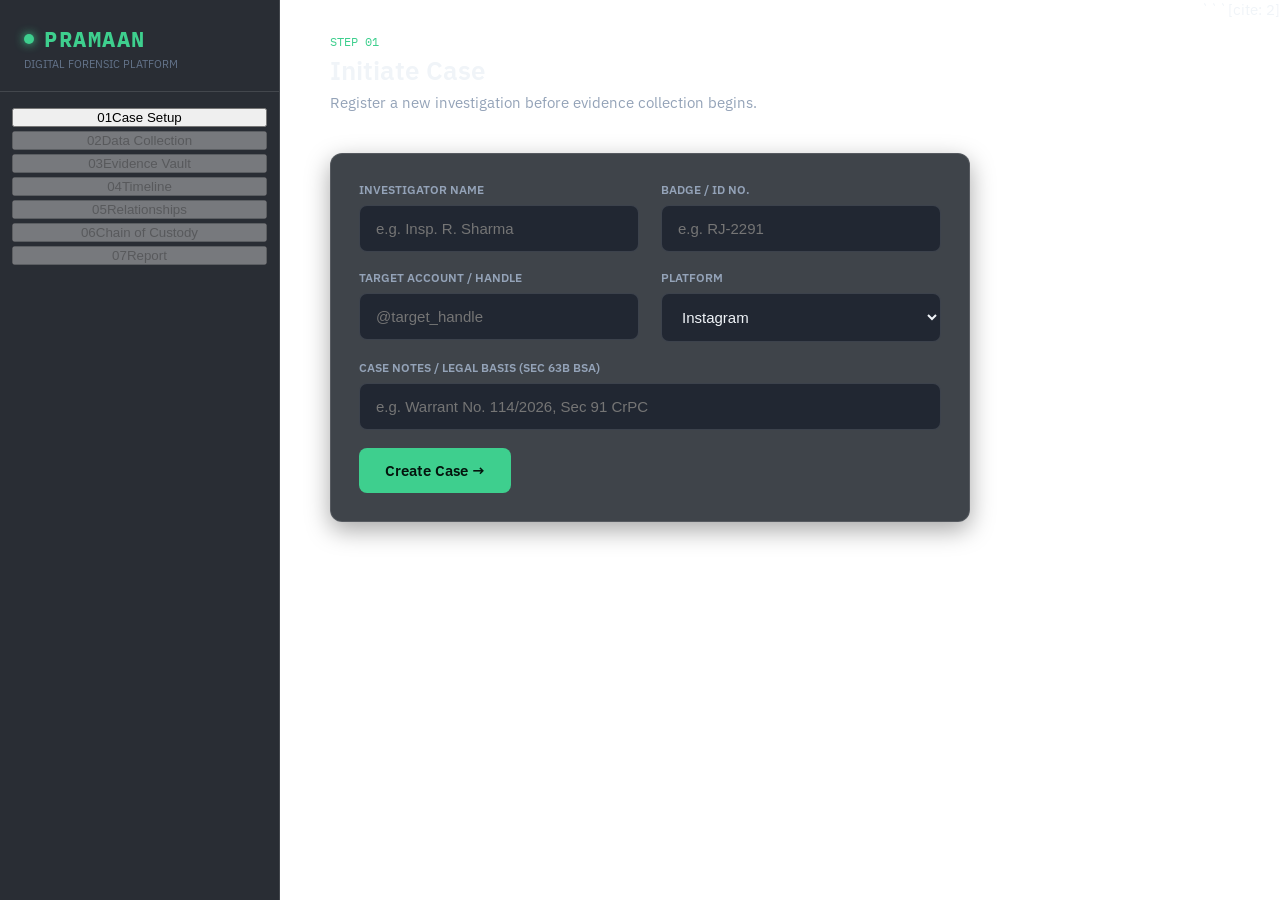
<file: pramaan_prototype.html>
<!DOCTYPE html>
<html lang="en">
<head>
  <meta charset="UTF-8">
  <meta name="viewport" content="width=device-width, initial-scale=1.0">
  <title>PRAMAAN — Digital Forensic Evidence Platform</title>
  <link rel="preconnect" href="https://fonts.googleapis.com">
  <link href="https://fonts.googleapis.com/css2?family=IBM+Plex+Mono:wght@400;500;600;700&family=IBM+Plex+Sans:wght@400;500;600;700&display=swap" rel="stylesheet">
  <!-- Link to External CSS -->
  <link rel="stylesheet" href="style.css">
</head>
<body>

<div class="sidebar">
  <div class="brand">
    <div class="mark"><span class="dot"></span>PRAMAAN</div>
    <div class="sub">Digital Forensic Platform</div>
  </div>
  <div class="nav">
    <button data-tab="setup" class="active"><span class="num">01</span>Case Setup</button>
    <button data-tab="collect" disabled><span class="num">02</span>Data Collection</button>
    <button data-tab="vault" disabled><span class="num">03</span>Evidence Vault</button>
    <button data-tab="timeline" disabled><span class="num">04</span>Timeline</button>
    <button data-tab="graph" disabled><span class="num">05</span>Relationships</button>
    <button data-tab="custody" disabled><span class="num">06</span>Chain of Custody</button>
    <button data-tab="report" disabled><span class="num">07</span>Report</button>
  </div>
  <div class="case-chip" id="caseChip" style="display:none;">
    <div class="lbl">Active Case</div>
    <div class="val" id="caseChipVal">—</div>
  </div>
</div>

<main>
  <!-- Step 01: Setup -->
  <section id="tab-setup">
    <div class="page-head">
      <div>
        <div class="eyebrow">Step 01</div>
        <h1>Initiate Case</h1>
        <p>Register a new investigation before evidence collection begins.</p>
      </div>
    </div>
    <div class="card" style="max-width:640px;">
      <div class="grid2">
        <div>
          <label>Investigator Name</label>
          <input id="inInvestigator" placeholder="e.g. Insp. R. Sharma">
        </div>
        <div>
          <label>Badge / ID No.</label>
          <input id="inBadge" placeholder="e.g. RJ-2291">
        </div>
      </div>
      <div class="grid2">
        <div>
          <label>Target Account / Handle</label>
          <input id="inHandle" placeholder="@target_handle">
        </div>
        <div>
          <label>Platform</label>
          <select id="inPlatform">
            <option>Instagram</option>
            <option>X (Twitter)</option>
            <option>Facebook</option>
            <option>Telegram</option>
            <option>Web URL</option>
          </select>
        </div>
      </div>
      <label>Case Notes / Legal Basis (Sec 63B BSA)</label>
      <input id="inNotes" placeholder="e.g. Warrant No. 114/2026, Sec 91 CrPC">
      <button class="btn" id="btnInitCase">Create Case →</button>
    </div>
  </section>

  <!-- Step 02: Collect -->
  <section id="tab-collect" style="display:none;">
    <div class="page-head">
      <div>
        <div class="eyebrow">Step 02</div>
        <h1>Data Collection Engine</h1>
        <p>Captures live web endpoints via headless Playwright, extracts metadata, and records SHA-256 hashes.</p>
      </div>
      <button class="btn" id="btnCollect">Run Live Collection ⤓</button>
    </div>
    <div class="card">
      <div id="collectLog" class="empty">
        <div class="icon">◎</div>
        Click <b>Run Live Collection</b> to trigger Playwright scraping and binary preservation on the backend.
      </div>
    </div>
  </section>

  <!-- Step 03: Vault -->
  <section id="tab-vault" style="display:none;">
    <div class="page-head">
      <div>
        <div class="eyebrow">Step 03</div>
        <h1>Evidence Vault</h1>
        <p>Cryptographic hashes computed upon ingestion. Run verification to audit against on-disk files.</p>
      </div>
      <button class="btn secondary" id="btnVerifyAll">Run Full Integrity Audit</button>
    </div>
    <div class="stat-row" id="vaultStats"></div>
    <div class="card" style="padding:0;">
      <div class="ev-row head">
        <div>Type</div><div>Extracted Content</div><div>SHA-256 Checksum</div><div>Timestamp</div><div>Status</div>
      </div>
      <div id="evList"></div>
    </div>
  </section>

  <!-- Step 04: Timeline -->
  <section id="tab-timeline" style="display:none;">
    <div class="page-head">
      <div>
        <div class="eyebrow">Step 04</div>
        <h1>Chronological Timeline</h1>
        <p>Reconstructed chronological sequence of collected artifacts and events.</p>
      </div>
    </div>
    <div class="card"><div class="tline" id="timelineList"></div></div>
  </section>

  <!-- Step 05: Graph -->
  <section id="tab-graph" style="display:none;">
    <div class="page-head">
      <div>
        <div class="eyebrow">Step 05</div>
        <h1>Relationship & Face Analysis</h1>
        <p>Interactive graph linking connected accounts with face similarity flags.</p>
      </div>
    </div>
    <div class="card">
      <canvas id="graphCanvas" width="1080" height="440"></canvas>
      <div class="legend">
        <span><i style="background:var(--amber);"></i>Target account</span>
        <span><i style="background:var(--seal);"></i>Verified profile</span>
        <span><i style="background:var(--alert);"></i>Flagged identity match</span>
      </div>
    </div>
  </section>

  <!-- Step 06: Custody -->
  <section id="tab-custody" style="display:none;">
    <div class="page-head">
      <div>
        <div class="eyebrow">Step 06</div>
        <h1>Chain of Custody</h1>
        <p>Immutable audit trail where every record incorporates the previous entry's cryptographic hash.</p>
      </div>
    </div>
    <div class="card" style="padding:0;">
      <div class="log-row head"><div>Timestamp</div><div>Actor</div><div>Action & Detail</div><div>Entry Hash</div></div>
      <div id="custodyList"></div>
    </div>
  </section>

  <!-- Step 07: Report -->
  <section id="tab-report" style="display:none;">
    <div class="page-head">
      <div>
        <div class="eyebrow">Step 07</div>
        <h1>Forensic PDF Report</h1>
        <p>Compiles court-admissible forensic packages with Section 63B compliance certification.</p>
      </div>
    </div>
    <div class="card" style="max-width:560px;">
      <p style="color:var(--ink-dim);font-size:13px;line-height:1.6;">Generates a standardized PDF summarizing registered evidence hashes, full chain-of-custody logs, and investigator declarations.</p>
      <div class="badge-stamp" id="reportStamp" style="margin-bottom:16px;">◎ Backend Ready</div>
      <br>
      <button class="btn amber" id="btnReport">Download Forensic PDF ⇩</button>
    </div>
  </section>
</main>

<div class="toast" id="toast"></div>

<!-- Link to External JavaScript -->
<script src="app.js"></script>
</body>
</html>
```[cite: 2]
</file>
<file: style.css>
:root {
  --bg: #0C1017;
  --panel: rgba(21, 27, 35, 0.82);
  --panel-2: rgba(30, 37, 48, 0.88);
  --line: rgba(255, 255, 255, 0.12);
  --ink: #F0F4F8;
  --ink-dim: #94A3B8;
  --ink-faint: #64748B;
  --seal: #3ECF8E;
  --seal-dim: rgba(62, 207, 142, 0.15);
  --amber: #EAB308;
  --mono: 'IBM Plex Mono', monospace;
  --sans: 'IBM Plex Sans', -apple-system, BlinkMacSystemFont, sans-serif;
}

* {
  box-sizing: border-box;
  margin: 0;
  padding: 0;
}

html, body {
  width: 100vw;
  height: 100vh;
  background: transparent !important;
  color: var(--ink);
  font-family: var(--sans);
  font-size: 15px;
  display: flex;
  overflow: hidden;
  position: relative;
}

/* Background Slideshow Layer */
#bg-slideshow {
  position: fixed !important;
  top: 0 !important;
  left: 0 !important;
  width: 100vw !important;
  height: 100vh !important;
  z-index: -2 !important;
  background-size: cover !important;
  background-position: center !important;
  background-repeat: no-repeat !important;
  transition: background-image 0.8s ease-in-out !important;
}

/* Dark Vignette Overlay */
.bg-overlay {
  position: fixed !important;
  top: 0 !important;
  left: 0 !important;
  width: 100vw !important;
  height: 100vh !important;
  background: radial-gradient(circle at center, rgba(10, 14, 20, 0.72) 0%, rgba(8, 11, 16, 0.92) 100%) !important;
  backdrop-filter: blur(3px) !important;
  z-index: -1 !important;
  pointer-events: none !important;
}

/* Sidebar with Frosted Glass */
.sidebar {
  position: relative;
  z-index: 2;
  width: 280px;
  height: 100vh;
  flex-shrink: 0;
  background: rgba(18, 23, 31, 0.90) !important;
  backdrop-filter: blur(14px) !important;
  border-right: 1px solid var(--line);
  display: flex;
  flex-direction: column;
  padding: 24px 0 16px;
}

.brand {
  padding: 0 24px 20px;
  border-bottom: 1px solid var(--line);
  margin-bottom: 16px;
}

.brand .mark {
  font-family: var(--mono);
  font-weight: 700;
  font-size: 22px;
  letter-spacing: 1.5px;
  color: var(--seal);
  display: flex;
  align-items: center;
  gap: 10px;
}

.brand .dot {
  width: 10px;
  height: 10px;
  border-radius: 50%;
  background: var(--seal);
  box-shadow: 0 0 10px var(--seal);
}

.brand .sub {
  font-size: 11px;
  color: var(--ink-faint);
  margin-top: 4px;
  text-transform: uppercase;
}

.nav {
  display: flex;
  flex-direction: column;
  gap: 4px;
  padding: 0 12px;
}

.nav .step-badge {
  pointer-events: none;
  user-select: none;
  padding: 12px 14px;
  border-radius: 8px;
  font-size: 14px;
  color: var(--ink-dim);
  display: flex;
  align-items: center;
  gap: 12px;
  transition: all 0.25s ease-in-out;
}

.nav .step-badge .num {
  font-family: var(--mono);
  font-size: 12px;
  color: var(--ink-faint);
  width: 18px;
}

/* Active Glowing Step */
.nav .step-badge.active {
  background: rgba(62, 207, 142, 0.18);
  color: var(--seal);
  font-weight: 700;
  border-left: 4px solid var(--seal);
  box-shadow: 0 0 16px rgba(62, 207, 142, 0.35), inset 0 0 10px rgba(62, 207, 142, 0.1);
  text-shadow: 0 0 8px rgba(62, 207, 142, 0.6);
  transform: translateX(3px);
}

.nav .step-badge.active .num {
  color: var(--seal);
  font-weight: 700;
}

.case-chip {
  margin-top: auto;
  padding: 16px 22px;
  border-top: 1px solid var(--line);
  background: rgba(0, 0, 0, 0.35);
}

.case-chip .lbl {
  font-size: 11px;
  color: var(--ink-faint);
  text-transform: uppercase;
}

.case-chip .val {
  font-family: var(--mono);
  font-size: 15px;
  color: var(--amber);
  margin-top: 4px;
  font-weight: 600;
}

/* 100% Full-Screen Main Section */
main {
  position: relative;
  z-index: 2;
  flex: 1 1 0%;
  width: calc(100vw - 280px);
  max-width: none;
  height: 100vh;
  padding: 34px 50px;
  overflow-y: auto;
  background: transparent !important;
}

main > section {
  width: 100%;
}

.page-head {
  display: flex;
  justify-content: space-between;
  align-items: flex-end;
  margin-bottom: 24px;
  border-bottom: 1px solid var(--line);
  padding-bottom: 16px;
  width: 100%;
}

.page-head h1 {
  font-size: 26px;
  font-weight: 600;
  margin-bottom: 6px;
}

.page-head p {
  color: var(--ink-dim);
  font-size: 14.5px;
}

.eyebrow {
  font-family: var(--mono);
  font-size: 12px;
  color: var(--seal);
  text-transform: uppercase;
  margin-bottom: 4px;
}

/* Glassmorphism Cards */
.card {
  width: 100%;
  max-width: none;
  background: var(--panel) !important;
  backdrop-filter: blur(12px) !important;
  -webkit-backdrop-filter: blur(12px) !important;
  border: 1px solid var(--line);
  border-radius: 12px;
  padding: 28px;
  margin-bottom: 22px;
  box-shadow: 0 8px 24px rgba(0, 0, 0, 0.35);
}

.grid2 {
  display: grid;
  grid-template-columns: 1fr 1fr;
  gap: 22px;
  width: 100%;
}

label {
  display: block;
  font-size: 12px;
  color: var(--ink-dim);
  margin-bottom: 8px;
  text-transform: uppercase;
  font-weight: 600;
}

input, select {
  width: 100%;
  background: var(--panel-2);
  border: 1px solid var(--line);
  color: var(--ink);
  padding: 14px 16px;
  border-radius: 8px;
  font-size: 15px;
  margin-bottom: 18px;
  transition: border-color 0.15s;
}

input:focus, select:focus {
  outline: none;
  border-color: var(--seal);
}

.btn {
  all: unset;
  cursor: pointer;
  background: var(--seal);
  color: #04140D;
  font-weight: 600;
  font-size: 14.5px;
  padding: 13px 26px;
  border-radius: 8px;
  display: inline-flex;
  align-items: center;
  gap: 10px;
  transition: all 0.15s ease;
}

.btn:hover {
  filter: brightness(1.1);
  transform: translateY(-1px);
}

.btn.secondary {
  background: var(--panel-2);
  color: var(--ink);
  border: 1px solid var(--line);
}

.btn.amber {
  background: var(--amber);
  color: #1A1202;
}

/* Stat Banner */
.stat-row {
  display: grid;
  grid-template-columns: repeat(4, 1fr);
  gap: 20px;
  margin-bottom: 24px;
  width: 100%;
}

.stat {
  background: var(--panel);
  backdrop-filter: blur(10px);
  border: 1px solid var(--line);
  border-radius: 12px;
  padding: 20px 24px;
}

.stat .n {
  font-family: var(--mono);
  font-size: 32px;
  color: var(--seal);
  font-weight: 700;
}

.stat .l {
  font-size: 13px;
  color: var(--ink-dim);
  margin-top: 4px;
}

/* Vault Evidence Grid */
.ev-row {
  display: grid;
  grid-template-columns: 130px 1fr 260px 180px 110px;
  gap: 20px;
  align-items: center;
  padding: 16px 24px;
  border-bottom: 1px solid var(--line);
  font-size: 14.5px;
  width: 100%;
}

.ev-row.head {
  color: var(--ink-faint);
  font-size: 11.5px;
  text-transform: uppercase;
  font-weight: 600;
  background: rgba(0, 0, 0, 0.3);
}

.tag {
  font-size: 11px;
  padding: 4px 10px;
  border-radius: 20px;
  font-family: var(--mono);
  text-transform: uppercase;
  display: inline-block;
  font-weight: 600;
  text-align: center;
}

.tag.instagram { background: #3B1B2B; color: #FF4D88; }
.tag.facebook { background: #1B2B3A; color: #2D8CFF; }
.tag.twitter { background: #1E293B; color: #38BDF8; }

.hash {
  font-family: var(--mono);
  font-size: 12.5px;
  color: var(--ink-faint);
}

.verified {
  color: var(--seal);
  font-family: var(--mono);
  font-size: 13px;
  font-weight: 600;
}

/* Activity Timeline */
.tline {
  position: relative;
  padding-left: 36px;
  width: 100%;
}

.tline::before {
  content: "";
  position: absolute;
  left: 10px;
  top: 8px;
  bottom: 8px;
  width: 2px;
  background: var(--line);
}

.tl-item {
  position: relative;
  padding-bottom: 26px;
  width: 100%;
}

.tl-item::before {
  content: "";
  position: absolute;
  left: -31px;
  top: 6px;
  width: 12px;
  height: 12px;
  border-radius: 50%;
  background: var(--seal);
  border: 3px solid var(--bg);
}

.tl-time {
  font-family: var(--mono);
  font-size: 12.5px;
  color: var(--ink-faint);
  margin-bottom: 6px;
}

.tl-body {
  background: var(--panel-2);
  backdrop-filter: blur(10px);
  border: 1px solid var(--line);
  border-radius: 10px;
  padding: 18px 22px;
  width: 100%;
}

/* Chain of Custody */
.log-row {
  display: grid;
  grid-template-columns: 200px 140px 1fr 200px;
  gap: 18px;
  padding: 15px 24px;
  border-bottom: 1px solid var(--line);
  font-size: 14px;
  width: 100%;
}

.log-row.head {
  color: var(--ink-faint);
  font-size: 11.5px;
  text-transform: uppercase;
  font-weight: 600;
  background: rgba(0, 0, 0, 0.3);
}

.badge-stamp {
  display: inline-flex;
  align-items: center;
  gap: 8px;
  font-family: var(--mono);
  font-size: 12.5px;
  border: 1px solid var(--seal);
  color: var(--seal);
  padding: 6px 12px;
  border-radius: 6px;
}

.toast {
  position: fixed;
  bottom: 28px;
  right: 28px;
  background: var(--panel-2);
  border: 1px solid var(--seal);
  color: var(--ink);
  padding: 14px 22px;
  border-radius: 8px;
  font-size: 14px;
  display: none;
  z-index: 99;
  box-shadow: 0 10px 30px rgba(0, 0, 0, 0.5);
}

.suggestions {
  display: flex;
  gap: 10px;
  margin-bottom: 16px;
  flex-wrap: wrap;
}

.sug-chip {
  background: var(--panel-2);
  border: 1px solid var(--line);
  padding: 6px 14px;
  border-radius: 20px;
  font-size: 13px;
  color: var(--ink-dim);
  cursor: pointer;
  transition: all 0.15s;
}

.sug-chip:hover {
  border-color: var(--seal);
  color: var(--seal);
}
/* Red Pulsing / Blinking Glow for Suspicious Posts */
.tl-item.suspicious .tl-body {
  border: 1px solid rgba(239, 68, 68, 0.8) !important;
  background: rgba(45, 15, 20, 0.85) !important;
  animation: redBluffPulse 1.8s infinite alternate ease-in-out;
}

.tl-item.suspicious::before {
  background: #EF4444 !important;
  box-shadow: 0 0 12px #EF4444 !important;
}

@keyframes redBluffPulse {
  0% {
    box-shadow: 0 0 8px rgba(238, 81, 81, 0.4), inset 0 0 8px rgba(239, 68, 68, 0.2);
    border-color: rgba(239, 68, 68, 0.5);
  }
  100% {
    box-shadow: 0 0 24px rgba(246, 103, 103, 0.9), inset 0 0 16px rgba(239, 68, 68, 0.4);
    border-color: #EF4444;
  }
}
/* Red Glowing / Bluff Highlight for Suspicious Evidence Rows */
.ev-row.suspicious-row {
  background: rgba(239, 68, 68, 0.14) !important;
  border-bottom: 1px solid rgba(239, 68, 68, 0.5) !important;
  box-shadow: inset 3px 0 0 #EF4444;
  animation: redBluffPulse 2s infinite alternate ease-in-out;
}

.tag.suspicious-tag {
  background: rgba(239, 68, 68, 0.25);
  color: #F87171;
  border: 1px solid #EF4444;
}
/* Truncated Comment & Hover Pop-out Box */
.comment-box {
  font-family: var(--mono);
  font-size: 11.5px;
  color: #FCD34D;
  background: rgba(239, 68, 68, 0.15);
  border-left: 3px solid #EF4444;
  padding: 8px 12px;
  border-radius: 6px;
  margin-bottom: 8px;
  cursor: pointer;
  position: relative;
  transition: all 0.25s cubic-bezier(0.4, 0, 0.2, 1);
  overflow: hidden;
  white-space: nowrap;
  text-overflow: ellipsis;
}

/* Hover par card thoda upar uthega aur pura text show karega */
.comment-box:hover {
  white-space: normal;
  overflow: visible;
  transform: translateY(-4px);
  box-shadow: 0 8px 20px rgba(0, 0, 0, 0.6), 0 0 12px rgba(239, 68, 68, 0.4);
  background: rgba(45, 15, 20, 0.96) !important;
  z-index: 10;
}

/* Threat Reason Pill Badge */
.threat-reason-pill {
  display: inline-block;
  font-size: 10.5px;
  font-family: var(--mono);
  background: rgba(239, 68, 68, 0.25);
  color: #FCA5A5;
  border: 1px solid #EF4444;
  padding: 2px 8px;
  border-radius: 4px;
  margin-top: 4px;
}
/* Evidence Vault Content Container */
.ev-content-box {
  color: var(--ink);
  cursor: pointer;
  position: relative;
  transition: all 0.25s cubic-bezier(0.4, 0, 0.2, 1);
  border-radius: 6px;
  padding: 4px 6px;
}

/* Default Single Line Truncate */
.ev-text-preview {
  overflow: hidden;
  text-overflow: ellipsis;
  white-space: nowrap;
  font-size: 13px;
}

/* Hover Zoom-in / Pop-out Effect */
.ev-content-box:hover {
  white-space: normal;
  overflow: visible;
  transform: scale(1.03) translateY(-3px);
  box-shadow: 0 10px 24px rgba(0, 0, 0, 0.8), 0 0 14px rgba(239, 68, 68, 0.35);
  background: rgba(22, 27, 34, 0.98) !important;
  z-index: 100;
}

.ev-content-box:hover .ev-text-preview {
  white-space: normal;
}

/* Suspicious Vault Reason Tag inside Hover Card */
.vault-reason-badge {
  font-size: 11.5px;
  font-family: var(--mono);
  color: #FCA5A5;
  background: rgba(239, 68, 68, 0.2);
  border-left: 3px solid #EF4444;
  padding: 6px 10px;
  border-radius: 4px;
  margin-top: 6px;
  line-height: 1.4;
}
/* Prevent any column from stretching or pushing next columns */
.ev-row {
  display: grid;
  grid-template-columns: 110px 1fr 160px 140px 110px;
  align-items: center;
  gap: 12px;
  position: relative;
}

.ev-row > div {
  min-width: 0; /* Strict grid containment - never expands columns */
}

/* Second Column Container */
.ev-cell-content {
  position: relative;
  cursor: pointer;
}

.ev-cell-content .ev-text {
  overflow: hidden;
  text-overflow: ellipsis;
  white-space: nowrap;
  font-size: 13px;
  color: var(--ink);
}

/* Floating Clean Tooltip (Does NOT disturb table columns) */
.ev-tooltip {
  display: none;
  position: absolute;
  top: calc(100% + 6px);
  left: 0;
  width: 360px;
  background: #151B23;
  border: 1px solid #EF4444;
  border-radius: 6px;
  padding: 10px 12px;
  box-shadow: 0 10px 25px rgba(0, 0, 0, 0.9), 0 0 12px rgba(239, 68, 68, 0.35);
  z-index: 9999;
  pointer-events: none;
}

.ev-cell-content:hover .ev-tooltip {
  display: block;
}

.ev-tooltip .tip-title {
  color: #FCD34D;
  font-size: 12.5px;
  font-weight: 600;
  margin-bottom: 6px;
  line-height: 1.4;
  white-space: normal;
}

.ev-tooltip .tip-reason {
  font-size: 11.5px;
  font-family: var(--mono);
  color: #FCA5A5;
  background: rgba(239, 68, 68, 0.18);
  border-left: 3px solid #EF4444;
  padding: 6px 8px;
  border-radius: 4px;
  line-height: 1.4;
  white-space: normal;
}
/* Mobile Responsive Patch */
@media (max-width: 768px) {
  html, body {
    flex-direction: column;
    min-height: 100vh;
    overflow-x: hidden;
  }
  
  .sidebar {
    width: 100%;
    height: auto;
    border-right: none;
    border-bottom: 1px solid var(--line);
    padding: 14px 0;
  }
  
  .brand {
    padding: 0 16px 12px;
    margin-bottom: 8px;
  }
  
  .nav {
    flex-direction: row;
    overflow-x: auto;
    white-space: nowrap;
    padding: 0 12px 6px;
    gap: 6px;
    -webkit-overflow-scrolling: touch;
  }
  
  .nav button {
    padding: 8px 12px;
    font-size: 12px;
    flex-shrink: 0;
  }
  
  .nav button .num {
    display: none;
  }
  
  .case-chip {
    display: none !important;
  }
  
  main {
    padding: 18px 14px;
    max-width: 100%;
    overflow-x: hidden;
  }
  
  .grid2 {
    grid-template-columns: 1fr;
  }
  
  .stat-row {
    grid-template-columns: 1fr 1fr;
    gap: 10px;
  }
  
  /* Horizontal scroll for wide forensic tables on mobile */
  .card {
    padding: 16px;
    overflow-x: auto;
  }
  
  .card table,
  #evList,
  #custodyList {
    min-width: 600px; /* Table scroll ho sakegi smoothly bina layout toote */
  }
  
  canvas#graphCanvas {
    width: 100% !important;
    height: auto !important;
    max-height: 320px;
  }
}
</file>
